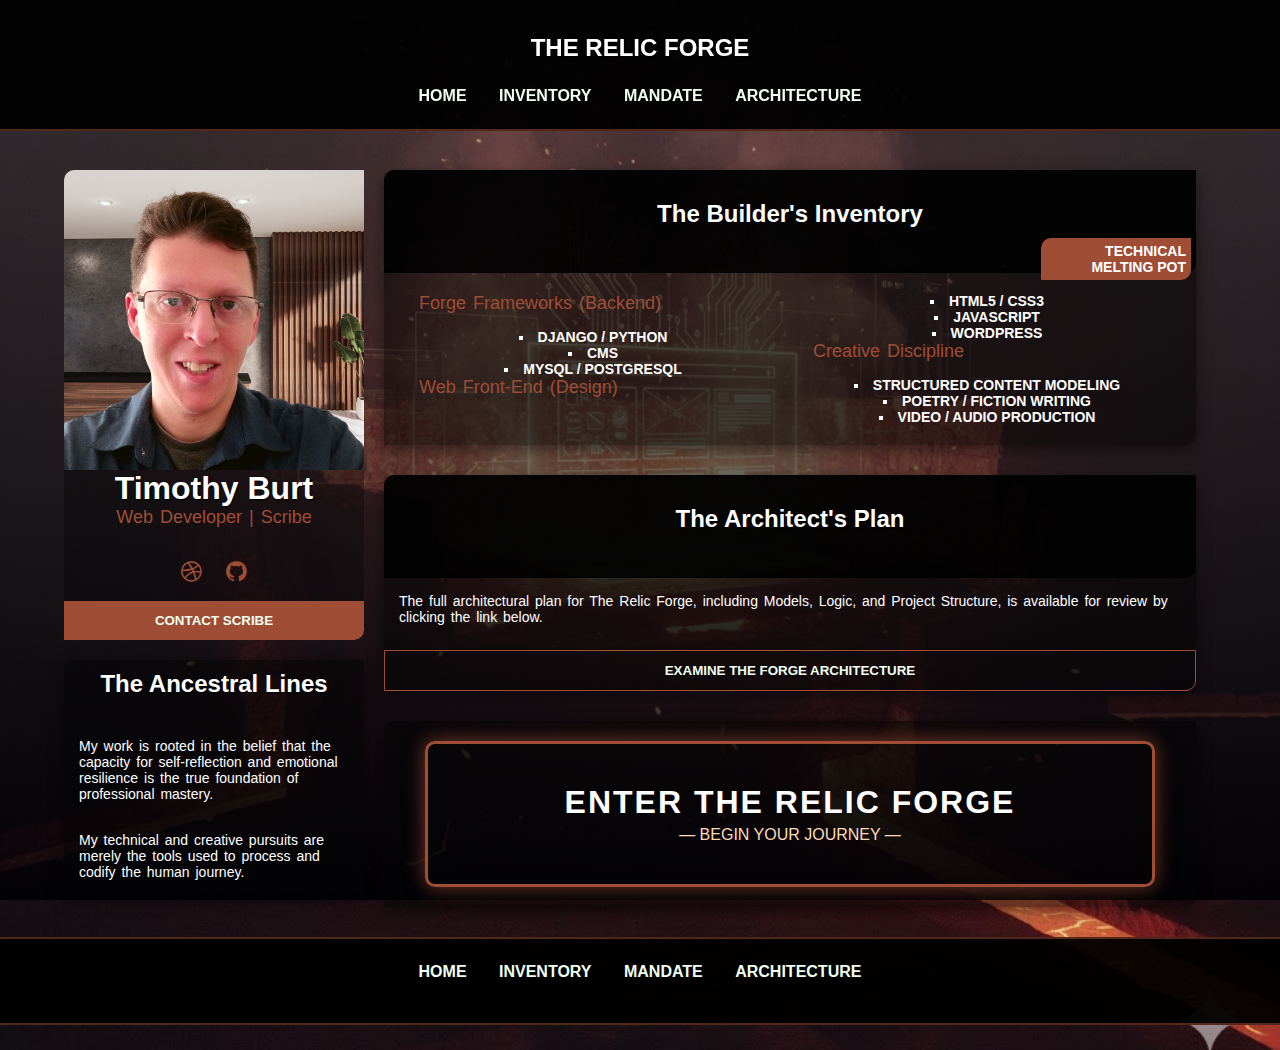
<file: index.html>
<html lang="en">
	<head>
		<meta charset="UTF-8" />
		<meta http-equiv="X-UA-Compatible" content="IE=edge" />
		<meta name="viewport" content="width=device-width, initial-scale=1.0" />
		<title>The Relic Forge - Timothy Burt</title>
		<link rel="stylesheet" href="style.css" />

		<link
			rel="stylesheet"
			href="https://cdnjs.cloudflare.com/ajax/libs/font-awesome/4.7.0/css/font-awesome.min.css"
		/>
	</head>

	<body>
		<header>
			<nav>
				<ul>
					<h2>THE RELIC FORGE</h2>
					<li><a class="links" href="index.html">home</a></li>
					<li><a class="links" href="#inventory">inventory</a></li>
					<li><a class="links" href="#lines">mandate</a></li>
					<li><a class="links" href="#architecture">architecture</a></li>
				</ul>
			</nav>
		</header>

		<div class="content">
			<div class="left-side">

				<div class="profile">
					<img
						src="img/Tim - Avatar for Biz.png"
						alt="Identity Sigil"
						class="profile-avatar"/>
					<h1>Timothy Burt</h1>
					<p class="title">Web Developer | Scribe</p>
					
					<div class="socials">
						<a href="https://vemberweb.up.railway.app/" target="_blank">
							<i class="fa fa-dribbble"></i></a>
						<a href="https://github.com/timothyburt" target="_blank">
							<i class="fa fa-github"></i></a>
						</div>

					<button>
						<a class="links" href="mailto:refreshedpc@proton.me">Contact Scribe</a>
					</button>
				</div>

				<div class="card" id="lines">
					<h2>The Ancestral Lines</h2>
					<p>
						My work is rooted in the belief that the capacity for self-reflection and emotional resilience is the true foundation of professional mastery.
					</p>
					<p>
						My technical and creative pursuits are merely the tools used to process and codify the human journey.
					</p>
				</div>
				
			</div>
			
			<div class="right-side">

				<div class="card" id="inventory">
					<div class="heroBG">
						<h2>The Builder's Inventory</h2>
						<h5>TECHNICAL MELTING POT</h5>
					</div>
					
					<div class="skills">
						<ul class="list">
							<p class="title">Forge Frameworks (Backend)</p>
							<li>Django / Python</li>
							<li>CMS</li>
							<li>MySQL / PostgreSQL</li>
							
							<p class="title">Web Front-End (Design)</p>
							<li>HTML5 / CSS3</li>
							<li>JavaScript</li>
							<li>Wordpress</li>

							<p class="title">Creative Discipline</p>
							<li>Structured Content Modeling</li>
							<li>Poetry / Fiction Writing</li>
							<li>Video / Audio Production</li>
						</ul>
					</div>
					
				</div>
				
				<div class="card" id="architecture">
					<div class="heroBG">
						<h2>The Architect's Plan</h2>
					</div>
					<p>
						The full architectural plan for The Relic Forge, including Models, Logic, and Project Structure, is available for review by clicking the link below.
					</p>
					<button class="forge-link-button">
						<a class="links" href="[INSERT-PUBLIC-REPO-URL-HERE]" target="_blank">Examine The Forge Architecture</a>
					</button>
				</div>

		<div class="card">
    		<div class="cta-center-wrapper">
        		<button id="cta-button">
            		<a class="links" href="[INSERT-LIVE-APP-URL-HERE]" target="_blank">
                		<span class="cta-text">ENTER THE RELIC FORGE</span>
                		<span class="cta-subtext">— BEGIN YOUR JOURNEY —</span>
            		</a>
        		</button>
    		</div>
			</div>
		</div>
		
		<footer>
			<ul>
				<li><a class="links" href="index.html">home</a></li>
				<li><a class="links" href="#inventory">inventory</a></li>
				<li><a class="links" href="#lines">mandate</a></li>
				<li><a class="links" href="#architecture">architecture</a></li>
			</ul>
			<br />
		</footer>
	</body>
</html>
</file>
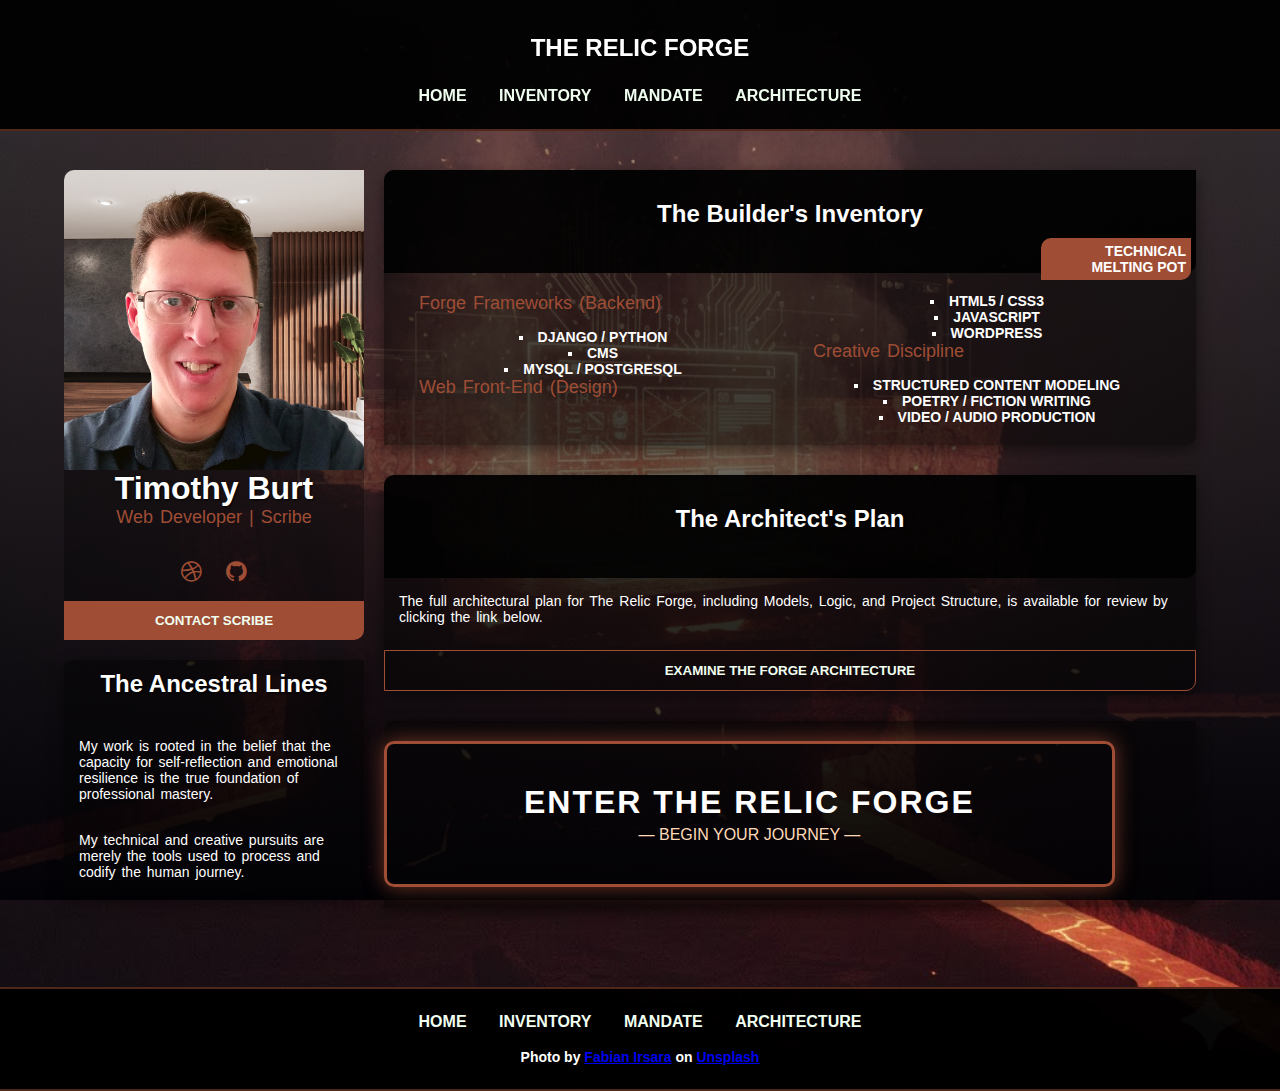
<file: home.html>
<html lang="en">
	<head>
		<meta charset="UTF-8" />
		<meta http-equiv="X-UA-Compatible" content="IE=edge" />
		<meta name="viewport" content="width=device-width, initial-scale=1.0" />
		<title>The Relic Forge - Timothy Burt</title>
		<link rel="stylesheet" href="style.css" />

		<link
			rel="stylesheet"
			href="https://cdnjs.cloudflare.com/ajax/libs/font-awesome/4.7.0/css/font-awesome.min.css"
		/>
	</head>

	<body>
		<header>
			<nav>
				<ul>
					<h2>THE RELIC FORGE</h2>
					<li><a class="links" href="index.html">home</a></li>
					<li><a class="links" href="#inventory">inventory</a></li>
					<li><a class="links" href="#lines">mandate</a></li>
					<li><a class="links" href="#architecture">architecture</a></li>
				</ul>
			</nav>
		</header>

		<div class="content">
			<div class="left-side">

				<div class="profile">
					<img
						src="img/Tim - Avatar for Biz.png"
						alt="Identity Sigil"
						class="profile-avatar"/>
					<h1>Timothy Burt</h1>
					<p class="title">Web Developer | Scribe</p>
					
					<div class="socials">
						<a href="https://vemberweb.up.railway.app/" target="_blank">
							<i class="fa fa-dribbble"></i></a>
						<a href="https://github.com/timothyburt" target="_blank">
							<i class="fa fa-github"></i></a>
						</div>

					<button>
						<a class="links" href="mailto:refreshedpc@proton.me">Contact Scribe</a>
					</button>
				</div>

				<div class="card" id="lines">
					<h2>The Ancestral Lines</h2>
					<p>
						My work is rooted in the belief that the capacity for self-reflection and emotional resilience is the true foundation of professional mastery.
					</p>
					<p>
						My technical and creative pursuits are merely the tools used to process and codify the human journey.
					</p>
				</div>
				
			</div>
			
			<div class="right-side">

				<div class="card" id="inventory">
					<div class="heroBG">
						<h2>The Builder's Inventory</h2>
						<h5>TECHNICAL MELTING POT</h5>
					</div>
					
					<div class="skills">
						<ul class="list">
							<p class="title">Forge Frameworks (Backend)</p>
							<li>Django / Python</li>
							<li>CMS</li>
							<li>MySQL / PostgreSQL</li>
							
							<p class="title">Web Front-End (Design)</p>
							<li>HTML5 / CSS3</li>
							<li>JavaScript</li>
							<li>Wordpress</li>

							<p class="title">Creative Discipline</p>
							<li>Structured Content Modeling</li>
							<li>Poetry / Fiction Writing</li>
							<li>Video / Audio Production</li>
						</ul>
					</div>
					
				</div>
				
				<div class="card" id="architecture">
					<div class="heroBG">
						<h2>The Architect's Plan</h2>
					</div>
					<p>
						The full architectural plan for The Relic Forge, including Models, Logic, and Project Structure, is available for review by clicking the link below.
					</p>
					<button class="forge-link-button">
						<a class="links" href="[INSERT-PUBLIC-REPO-URL-HERE]" target="_blank">Examine The Forge Architecture</a>
					</button>
				</div>

				<div class="card">
					<button id="cta-button">
						<a class="links" href="[INSERT-LIVE-APP-URL-HERE]" target="_blank">
							<span class="cta-text">ENTER THE RELIC FORGE</span>
							<span class="cta-subtext">— BEGIN YOUR JOURNEY —</span>
						</a>
					</button>
				</div>
			</div>
		</div>

		<footer>
			<ul>
				<li><a class="links" href="index.html">home</a></li>
				<li><a class="links" href="#inventory">inventory</a></li>
				<li><a class="links" href="#lines">mandate</a></li>
				<li><a class="links" href="#architecture">architecture</a></li>
			</ul>

			<br />
			<div class="photo-credits">
				<h4>
					Photo by
					<a class="blue" href="https://unsplash.com/@firsara">Fabian Irsara</a>
					on
					<a
						class="blue"
						href="https://images.unsplash.com/photo-1463171379579-3fdfb86d6285?ixlib=rb-1.2.1&ixid=MnwxMjA3fDB8MHxwaG90by1wYWdlfHx8fGVufDB8fHx8&auto=format&fit=crop&w=1170&q=80"
						>Unsplash</a>
				</h4>
			</div>
		</footer>
	</body>
</html>
</file>
<file: style.css>
/* ----- Global styles are subject to change ----- */

:root {
    /* TEMPERED EARTH PALETTE - Defined as variables for easy theming */
    --color-accent-primary: #9F4D35; /* Rusty Sienna */
    --color-accent-secondary: #FFDAB9; /* Light Peach/Runic Contrast */
}

* { /* Page Margin Defaults */
    box-sizing: border-box;
    margin: 0;
    padding: 0;
}


html { /* Smooth Scrolling */
    scroll-behavior: smooth;
}

body {
    /* Colors */
    background-color: #212121;
    color: white;

    /* BG Image w/Overlay Gradient - NOW USING THE GENERATED FORGE MOTIF */
    background-image: linear-gradient(rgba(125, 125, 125, 0.3), rgba(0, 0, 5, 0.9)),
    url("img/forgeBG.jpg"); /* <--- UPDATED TO YOUR LOCAL PATH */

    /* Position w/Parallax Effect */
    background-repeat: no-repeat;
    background-attachment: fixed;
    background-position: center center;
    background-size: cover;
    position: relative;
    height: 100%;

    /* Fonts */
    font-family: 'Segoe UI', Tahoma, Geneva, Verdana, sans-serif;
    font-size: 16px;
    font-weight: 500;
}

h1, h2, h3 {
    text-align: center;
    text-shadow: 1px 1px 2px black;
}

h2 {
    padding: 10px 0 25px 0;
}

h3 {
    font-size: 36px;
}

h4 {
    font-size: 14px;
}

h5 {
    background-color: var(--color-accent-primary); /* VARIABLE USE */
    font-size: 14px;
    text-transform: uppercase;
    text-align: right;
    float: right;
    clear: right;
    padding: 5px;
    margin: -15px;
    width: 150px;
    border-radius: 10px 0;
}

p {
    font-weight: 400;
    font-size: 14px;
    word-spacing: 2px;
    padding: 15px;
}

hr {
    border: 1px solid var(--color-accent-primary); /* VARIABLE USE */
    opacity: 0.3;
    margin: 0 auto;
    width: 75%;
}

img {
    border-radius: 10px 0px 0px 0px;
    margin: 0 auto;
    padding: 0 auto;
}

/* ----- Site Structure: Thematic Bindings ----- */

header {
    width: 100%;
}

nav, footer {
    overflow: hidden;
    text-align: center;
    width: 100%;
    height: auto;
    margin: auto;
    padding: 24px 14px;
    z-index: 2;
    background-color: rgba(0, 0, 0, 0.95); /* Heavy Binding Look */
    border-bottom: 2px solid rgba(159, 77, 53, 0.5); /* Subtle runic line */
}

nav {
    /* fixed to top */
    position: fixed;
    top: 0;
}

.content {
    /* Flexed Content Region  */
    display: flex;
    flex-flow: row wrap;
    justify-content: center;
    align-items: flex-start;
    margin: 150px 0 50px 0;
}

.left-side {
    width: 25%;
    padding-right: 20px;
}

.right-side {
    width: 65%;
    padding-right: 20px;
}

.card {
    background-color: rgba(1, 1, 1, 0.5); /* Darker for carved look */
    border-radius: 10px 0px;
    margin-top: 20px;
	margin-bottom: 30px;
    box-shadow: 0 5px 15px rgba(0, 0, 0, 0.5); /* Deeper shadow */
}

.cta-center-wrapper {
    /* This centers the CTA button block, leaving all other .card content untouched. */
    text-align: center; 
}

.heroBG {
    background-color: rgba(1, 1, 1, 0.9);
    border-radius: 10px 0;
    margin: 0 auto;
    width: 100%;
    height: auto;
    padding: 20px;
}

footer {
    /* fixed to bottom */
    background-color: rgba(0, 0, 0, 0.95); /* Heavy Binding Look */
    border-top: 2px solid rgba(159, 77, 53, 0.5); /* Subtle runic line */
}

/* ----- Section BG ----- */

.profile {
    background-color: rgba(1, 1, 1, 0.3);
    border-radius: 10px 0px;
    height: auto;
    padding: auto;
    margin-top: 20px;
    text-align: center;
}

nav li,
.inner-links li,
footer li,
button { /* Displays items side by side */
    display: inline;
    text-transform: uppercase;
    font-weight: 600;
    list-style-type: none;
}

button { /* CTA button */
    display: inline-block;
    border: none;
    border-radius: 0px 0px 10px 0px;
    outline: 0;
    color: white;
    background-color: var(--color-accent-primary); /* VARIABLE USE */
    cursor: pointer;
    width: 100%;
    padding: 12px 14px;
}

.socials > a {
    color: var(--color-accent-primary); /* VARIABLE USE */
    display: inline;
    padding: 10px;
    font-size: 24px;
}

li > .links,
button > a {
    /* Hyperlinks */
    text-decoration: none;
    color: honeydew;
    padding: 12px 14px;
}

/* Hover & Active states */
li a:hover,
li a:focus,
.active {
    background-color: var(--color-accent-primary); /* VARIABLE USE */
    color: honeydew; /* Link text stays light for contrast */
    border-radius: 10px 0px;
    box-shadow: 1px 1px 5px 0px var(--color-accent-primary); /* VARIABLE USE */
    transition: ease-in-out 0.3s;
}

.inner-links {
    background-color: var(--color-accent-primary); /* VARIABLE USE */
    border-radius: 0 0 10px 0;
    text-align: center;
}

.inner-links > button {
    width: 33%;
    padding: 0 auto;
    margin: 0 auto;
}

/* ----- Content Sections ----- */

.profile-avatar {
    margin: 0 auto;
    width: 100%;
    height: auto;
}

.title {
    text-align: center;
    padding-top: 0px;
    color: var(--color-accent-primary); /* VARIABLE USE */
    font-size: 18px;
}

.socials {
    width: 100%;
    padding: 15px;
}

/* Skills List */
.list {
    columns: 250px 3;
    list-style-type: square;
    list-style-position: inside;
    display: inline-block;
    padding: 20px;
}

.list > p {
    text-align: left;
}

.list > li {
    text-transform: uppercase;
    margin: 0 auto;
    font-size: 14px;
    font-weight: 600;
}

.skills {
    width: 100%;
    text-align: center;
}

/* Job Items */
.jobs > h3 {
    padding: 5px 0 0 20px;
    text-align: left;
    font-size: 20px;
}

.jobs > h4 {
    padding: 5px 0 0 20px;
    text-align: left;
    color: var(--color-accent-primary); /* VARIABLE USE */
    font-size: 18px;
}

.jobs > p {
    text-align: left;
    font-size: 16px;
    font-weight: 300;
    padding: 20px;
}

/* ----- NEW CTA Button Styling (The Portal) ----- */

.forge-link-wrapper {
    /* New container for centering the CTA */
    text-align: center;
    padding-top: 20px;
}

#cta-button {
    /* Override standard button style for dramatic effect */
    background-color: transparent;
    padding: 40px 10px;
    border: 3px solid var(--color-accent-primary); /* VARIABLE USE */
    border-radius: 10px;
    width: 90%; /* make it narrower than 100% to stand out */
    margin: 20px auto;
    box-shadow: 0 0 20px rgba(159, 77, 53, 0.7); /* Subtle glow effect */
    transition: all 0.5s ease-in-out;
}

#cta-button:hover {
    background-color: var(--color-accent-primary); /* VARIABLE USE */
    box-shadow: 0 0 30px var(--color-accent-primary); /* VARIABLE USE */
}

#cta-button > a {
    display: flex;
    flex-direction: column;
    text-align: center;
    padding: 0;
}

.cta-text {
    font-size: 32px;
    font-weight: 800;
    text-transform: uppercase;
    letter-spacing: 2px;
    color: white;
}

.cta-subtext {
    font-size: 16px;
    font-weight: 400;
    color: var(--color-accent-secondary); /* VARIABLE USE */
    margin-top: 5px;
}

/* Style for the Architect's Plan link button */
.forge-link-button {
    background-color: transparent;
    border: 1px solid var(--color-accent-primary); /* VARIABLE USE */
    margin-top: 10px;
}

.forge-link-button:hover {
    background-color: var(--color-accent-primary); /* VARIABLE USE */
}


/* Responsive layout - when the screen is less than 800px wide, make the two columns stack on top of each other instead of next of each other */
@media screen and (max-width: 800px) {

	.left-side,
	.right-side {
		width: 100%;
		padding: 10px;
	}
}
</file>
